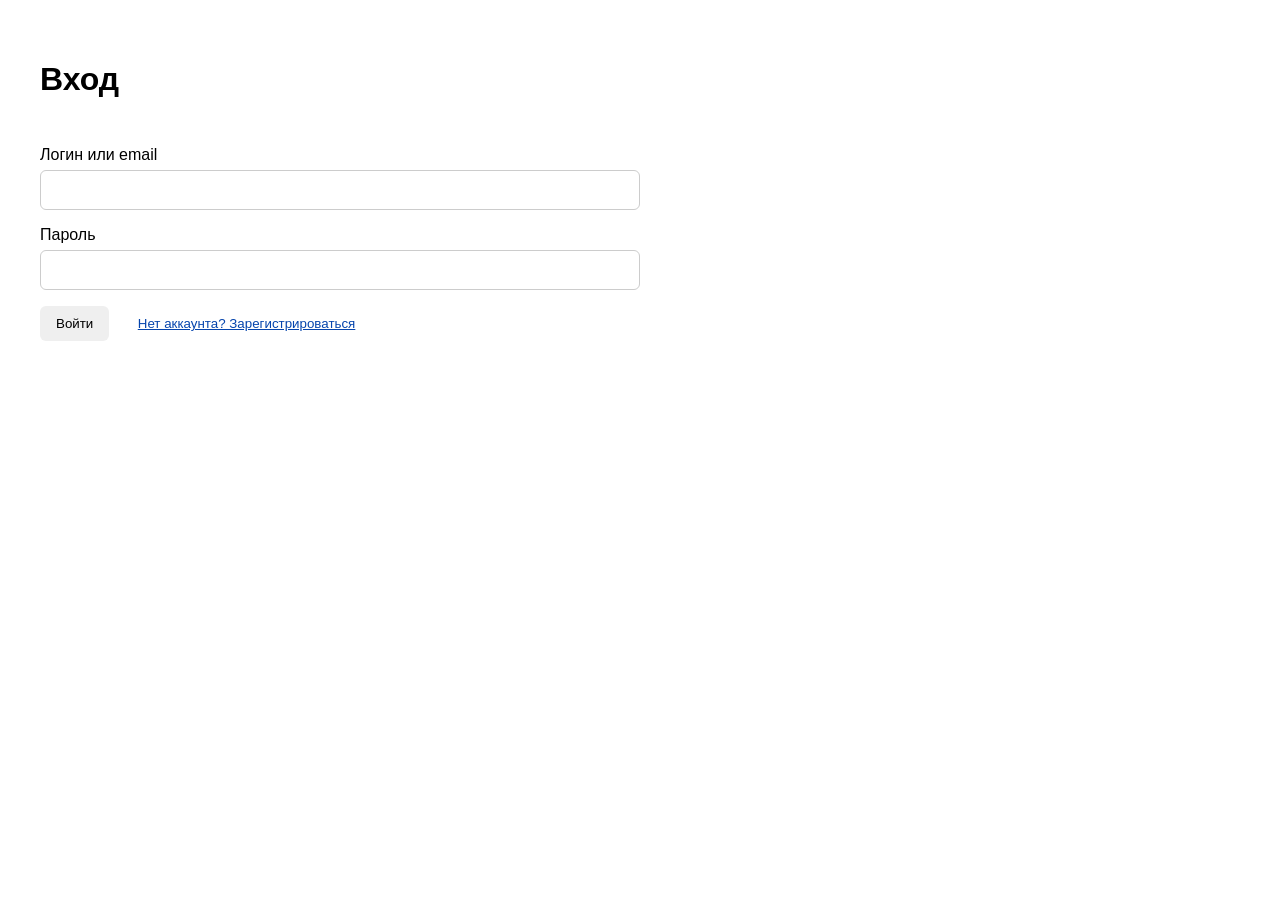
<file: src/main/webapp/index.html>
<!DOCTYPE html> <!-- Сообщает браузеру: Это современный HTML5-документ. -->
<html lang="ru"> <!-- Это корневой элемент страницы. -->

<head> <!-- содержит служебную информацию о странице. -->
    <meta charset="UTF-8"> <!-- указывает кодировку. -->
    <title>Управление студентами</title>
    <link rel="stylesheet" href="static/css/style.css"> <!-- подключение style.css. -->
    <link rel="icon" href="static/favicon.ico">
</head>

<body> <!-- пользователь непосредственно видит на странице. -->

<header class="page-header">  <!-- универсальный контейнер. -->
    <h1>Управление студентами</h1>  <!-- heading level 1 - главный заголовок страницы. -->

    <a href="student-form.html" id="addStudentLink" class="add-button"> <!-- anchor (ссылка). -->
        Добавить студента
    </a>
</header>

<main>
    <section class="filters">
        <div class="filter-field">
            <label for="filterFullName">ФИО</label>
            <input
                    type="text"
                    id="filterFullName"
                    placeholder="Например, Евгений"
            >
        </div>

        <div class="filter-field">
            <label for="filterGroup">Группа</label>
            <input
                    type="text"
                    id="filterGroup"
                    placeholder="Например, P3120"
                    pattern="[A-Z][1-9][1-4][0-9]{2}"
            >
        </div>

        <div class="filter-field">
            <label for="filterIsuId">ИСУ ID</label>
            <input
                    type="number"
                    id="filterIsuId"
                    min="100000"
                    max="999999"
            >
        </div>

        <div class="filter-field">
            <label for="filterDormitory">Общежитие</label>
            <input
                    type="number"
                    id="filterDormitory"
                    min="1"
                    max="99"
            >
        </div>

        <div class="filter-field">
            <label for="filterRoom">Комната</label>
            <input
                    type="number"
                    id="filterRoom"
                    min="1"
                    max="9999"
            >
        </div>

        <div class="filter-field">
            <label for="filterMoveInDate">Дата заселения</label>
            <input
                    type="date"
                    id="filterMoveInDate"
            >
        </div>

        <div class="filter-field">
            <label for="filterIsForeign">Иностранный студент</label>
            <select id="filterIsForeign">
                <option value="">Все</option>
                <option value="true">Да</option>
                <option value="false">Нет</option>
            </select>
        </div>

        <div class="filter-field">
            <label for="filterNotes">Заметки</label>
            <input
                    type="text"
                    id="filterNotes"
                    placeholder="Поиск по тексту"
            >
        </div>

        <div class="filter-actions">
            <button type="button" id="applyFilters">Найти</button>
            <button type="button" id="resetFilters">Сбросить</button>
        </div>
    </section>
    <p id="listMessage" class="message error" hidden></p>

    <div class="table-wrapper">
        <table id="studentsTable"> <!-- контейнер всей таблицы. -->
            <thead> <!-- table head (шапка таблицы) -->
            <tr> <!-- table row (строка таблицы). -->
                <th data-sort="fullName">ФИО</th> <!-- table header (ячейка-заголовок.) -->
                <th data-sort="group">Группа</th>
                <th data-sort="isuId">ИСУ ID</th>
                <th data-sort="dormitoryNumber">Общежитие</th>
                <th data-sort="roomNumber">Комната</th>
                <th data-sort="moveInDate">Дата заселения</th>
                <th>Действия</th>
            </tr>
            </thead>

            <tbody id="studentsTableBody"> <!-- table body (основное содержимое таблицы). -->
            </tbody>
        </table>
    </div>

    <div class="pagination">
        <button type="button" id="prevPage">← Назад</button>
        <span id="pageInfo">Страница 1</span>
        <button type="button" id="nextPage">Вперёд →</button>
    </div>
</main>

<script src="static/js/auth.js"></script>
<script src="static/js/db.js"></script> <!-- подключение db.js. -->
<script src="static/js/students.js"></script> <!-- подключение students.js. -->

</body>
</html>
</file>
<file: src/main/webapp/static/css/style.css>
* {
    box-sizing: border-box;
}

body {
    font-family: Arial, sans-serif;
    margin: 2.5rem;
    overflow-x: hidden;
}

h1 {
    margin-bottom: 1.5rem;
}

table {
    width: 100%;
    min-width: 50rem;
    border-collapse: collapse;
}

th,
td {
    padding: 0.75rem;
    border: 1px solid #cccccc;
    text-align: left;
}

th {
    background-color: #f2f2f2;
}

.page-header {
    display: flex;
    justify-content: space-between;
    align-items: center;
    margin-bottom: 1.5rem;
}

.add-button {
    display: inline-block;
    padding: 0.625rem 1rem;
    background-color: #eeeeee;
    color: #000000;
    border: 1px solid #cccccc;
    border-radius: 0.375rem;
    text-decoration: none;
    cursor: pointer;
}

.actions {
    display: flex;
    gap: 0.5rem;
}

button {
    cursor: pointer;
}

form {
    width: 100%;
    max-width: 37.5rem;
}

.form-field {
    display: flex;
    flex-direction: column;
    gap: 0.375rem;
    margin-bottom: 1rem;
}

.form-field input:not([type="checkbox"]),
.form-field textarea {
    padding: 0.625rem;
    border: 1px solid #cccccc;
    border-radius: 0.375rem;
    font-size: 1rem;
}

.form-field textarea {
    min-height: 6.25rem;
    resize: vertical;
}

form button {
    padding: 0.625rem 1rem;
    border: none;
    border-radius: 0.375rem;
}

.student-details {
    width: 100%;
    border: 1px solid #cccccc;
    border-radius: 0.5rem;
    overflow: hidden;
}

.detail-item {
    display: flex;
    gap: 1rem;
    padding: 1rem;
    border-bottom: 1px solid #eeeeee;
    align-items: flex-start;
}

.detail-item:last-child {
    border-bottom: none;
}

.detail-label {
    width: 20%;
    min-width: 10rem;
    font-weight: bold;
}

.detail-value {
    width: 80%;
    overflow-wrap: anywhere;
    white-space: pre-wrap;
}

.detail-label {
    width: 40%;
    font-weight: bold;
}

.detail-value {
    width: 60%;
}

.table-wrapper {
    width: 100%;
    overflow-x: auto;
}
.filters {
    display: flex;
    flex-wrap: wrap;
    gap: 1rem;
    align-items: flex-end;
    margin-bottom: 1.5rem;
    padding: 1rem;
    border: 1px solid #cccccc;
    border-radius: 0.5rem;
    background-color: #fafafa;
}

.filter-field {
    display: flex;
    flex-direction: column;
    gap: 0.375rem;
}

.filter-field input,
.filter-field select {
    padding: 0.5rem 0.625rem;
    border: 1px solid #cccccc;
    border-radius: 0.375rem;
    font-size: 1rem;
}

.filter-actions {
    display: flex;
    gap: 0.5rem;
}

.filter-actions button {
    padding: 0.625rem 1rem;
    border: 1px solid #cccccc;
    border-radius: 0.375rem;
    background-color: #eeeeee;
    cursor: pointer;
}

/* ---- авторизация, сообщения, пагинация ---- */

[hidden] {
    display: none !important;
}

.user-bar {
    display: flex;
    justify-content: flex-end;
    align-items: center;
    gap: 1rem;
    margin-bottom: 1rem;
}

.user-bar button {
    padding: 0.375rem 0.75rem;
    border: 1px solid #cccccc;
    border-radius: 0.375rem;
    background-color: #eeeeee;
}

.message {
    margin: 0 0 1rem;
    padding: 0.75rem 1rem;
    border-radius: 0.375rem;
}

.message.error {
    background-color: #fdecea;
    border: 1px solid #f5c2c0;
    color: #8a1f17;
}

th[data-sort] {
    cursor: pointer;
    user-select: none;
    white-space: nowrap;
}

.pagination {
    display: flex;
    justify-content: center;
    align-items: center;
    gap: 1rem;
    margin-top: 1rem;
}

.pagination button {
    padding: 0.5rem 1rem;
    border: 1px solid #cccccc;
    border-radius: 0.375rem;
    background-color: #eeeeee;
}

button:disabled {
    cursor: not-allowed;
    opacity: 0.5;
}

.link-button {
    margin-left: 0.5rem;
    background: none;
    color: #0645ad;
    text-decoration: underline;
}
</file>
